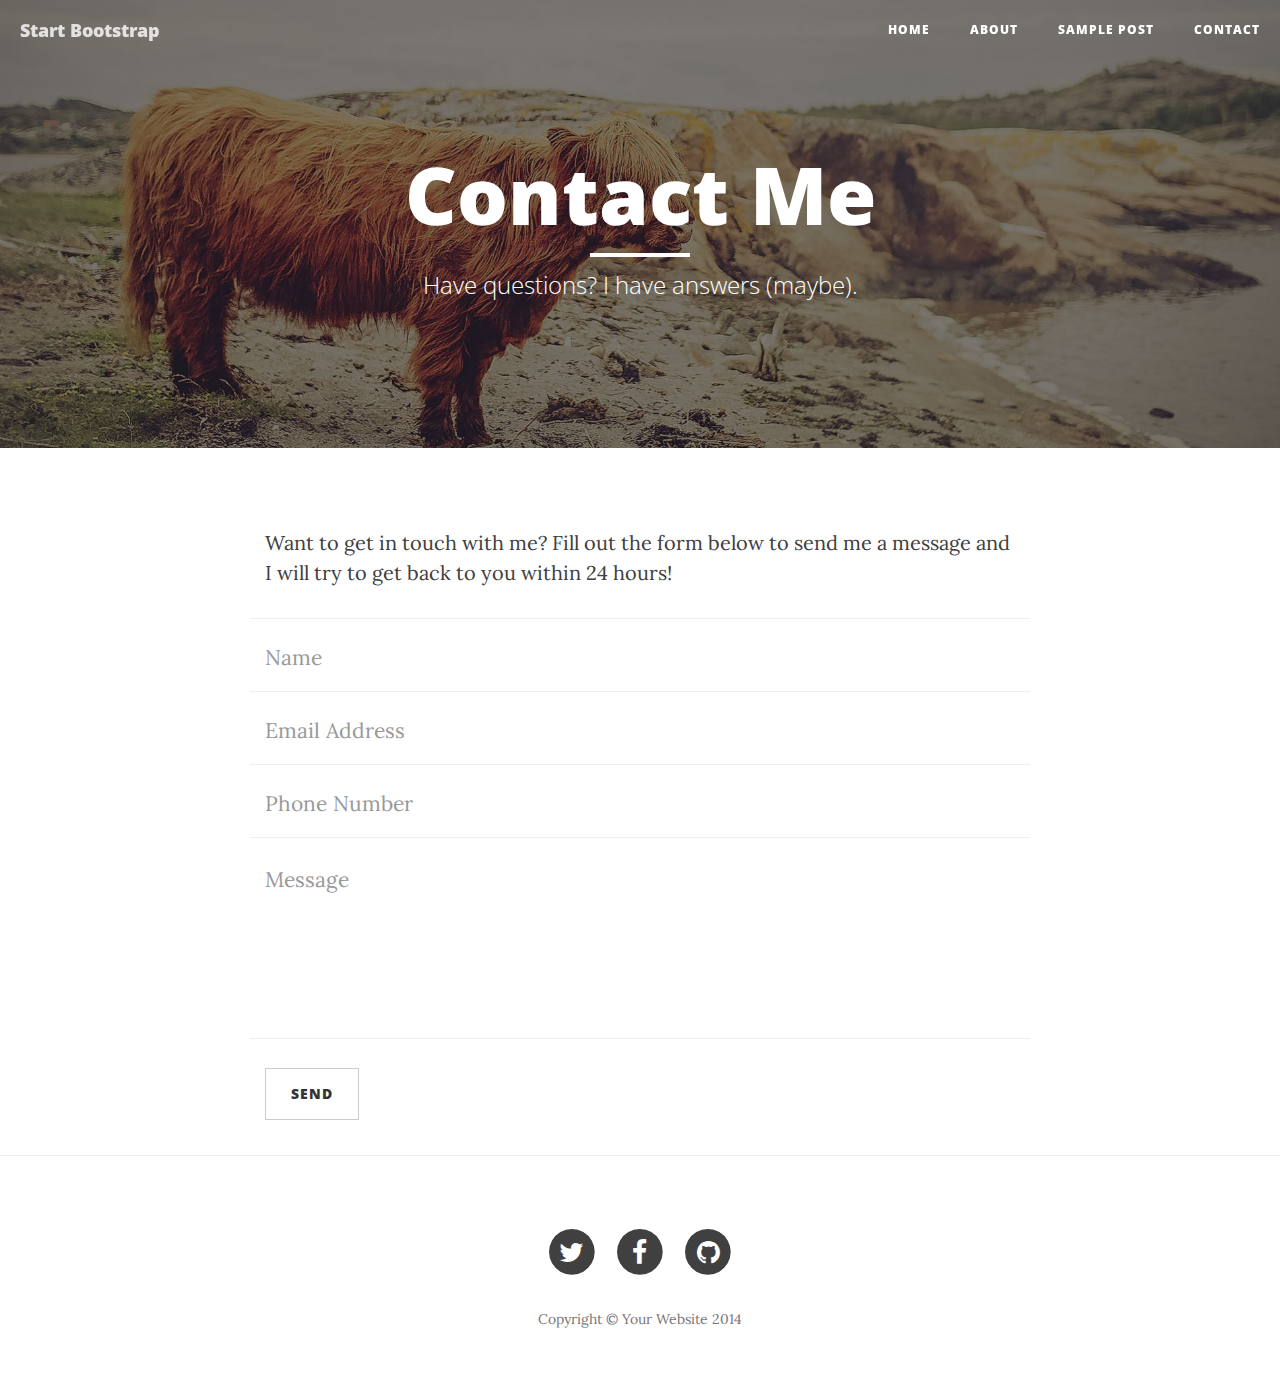
<file: landingpage/contact.html>
<!DOCTYPE html>
<html lang="en">

<head>

    <meta charset="utf-8">
    <meta http-equiv="X-UA-Compatible" content="IE=edge">
    <meta name="viewport" content="width=device-width, initial-scale=1">
    <meta name="description" content="">
    <meta name="author" content="">

    <title>Clean Blog - Contact</title>

    <!-- Bootstrap Core CSS -->
    <link href="css/bootstrap.min.css" rel="stylesheet">

    <!-- Custom CSS -->
    <link href="css/clean-blog.min.css" rel="stylesheet">

    <!-- Custom Fonts -->
    <link href="http://maxcdn.bootstrapcdn.com/font-awesome/4.1.0/css/font-awesome.min.css" rel="stylesheet" type="text/css">
    <link href='http://fonts.googleapis.com/css?family=Lora:400,700,400italic,700italic' rel='stylesheet' type='text/css'>
    <link href='http://fonts.googleapis.com/css?family=Open+Sans:300italic,400italic,600italic,700italic,800italic,400,300,600,700,800' rel='stylesheet' type='text/css'>

    <!-- HTML5 Shim and Respond.js IE8 support of HTML5 elements and media queries -->
    <!-- WARNING: Respond.js doesn't work if you view the page via file:// -->
    <!--[if lt IE 9]>
        <script src="https://oss.maxcdn.com/libs/html5shiv/3.7.0/html5shiv.js"></script>
        <script src="https://oss.maxcdn.com/libs/respond.js/1.4.2/respond.min.js"></script>
    <![endif]-->

</head>

<body>

    <!-- Navigation -->
    <nav class="navbar navbar-default navbar-custom navbar-fixed-top">
        <div class="container-fluid">
            <!-- Brand and toggle get grouped for better mobile display -->
            <div class="navbar-header page-scroll">
                <button type="button" class="navbar-toggle" data-toggle="collapse" data-target="#bs-example-navbar-collapse-1">
                    <span class="sr-only">Toggle navigation</span>
                    <span class="icon-bar"></span>
                    <span class="icon-bar"></span>
                    <span class="icon-bar"></span>
                </button>
                <a class="navbar-brand" href="index.html">Start Bootstrap</a>
            </div>

            <!-- Collect the nav links, forms, and other content for toggling -->
            <div class="collapse navbar-collapse" id="bs-example-navbar-collapse-1">
                <ul class="nav navbar-nav navbar-right">
                    <li>
                        <a href="index.html">Home</a>
                    </li>
                    <li>
                        <a href="about.html">About</a>
                    </li>
                    <li>
                        <a href="post.html">Sample Post</a>
                    </li>
                    <li>
                        <a href="contact.html">Contact</a>
                    </li>
                </ul>
            </div>
            <!-- /.navbar-collapse -->
        </div>
        <!-- /.container -->
    </nav>

    <!-- Page Header -->
    <!-- Set your background image for this header on the line below. -->
    <header class="intro-header" style="background-image: url('img/contact-bg.jpg')">
        <div class="container">
            <div class="row">
                <div class="col-lg-8 col-lg-offset-2 col-md-10 col-md-offset-1">
                    <div class="page-heading">
                        <h1>Contact Me</h1>
                        <hr class="small">
                        <span class="subheading">Have questions? I have answers (maybe).</span>
                    </div>
                </div>
            </div>
        </div>
    </header>

    <!-- Main Content -->
    <div class="container">
        <div class="row">
            <div class="col-lg-8 col-lg-offset-2 col-md-10 col-md-offset-1">
                <p>Want to get in touch with me? Fill out the form below to send me a message and I will try to get back to you within 24 hours!</p>
                <!-- Contact Form - Enter your email address on line 19 of the mail/contact_me.php file to make this form work. -->
                <!-- WARNING: Some web hosts do not allow emails to be sent through forms to common mail hosts like Gmail or Yahoo. It's recommended that you use a private domain email address! -->
                <!-- NOTE: To use the contact form, your site must be on a live web host with PHP! The form will not work locally! -->
                <form name="sentMessage" id="contactForm" novalidate>
                    <div class="row control-group">
                        <div class="form-group col-xs-12 floating-label-form-group controls">
                            <label>Name</label>
                            <input type="text" class="form-control" placeholder="Name" id="name" required data-validation-required-message="Please enter your name.">
                            <p class="help-block text-danger"></p>
                        </div>
                    </div>
                    <div class="row control-group">
                        <div class="form-group col-xs-12 floating-label-form-group controls">
                            <label>Email Address</label>
                            <input type="email" class="form-control" placeholder="Email Address" id="email" required data-validation-required-message="Please enter your email address.">
                            <p class="help-block text-danger"></p>
                        </div>
                    </div>
                    <div class="row control-group">
                        <div class="form-group col-xs-12 floating-label-form-group controls">
                            <label>Phone Number</label>
                            <input type="tel" class="form-control" placeholder="Phone Number" id="phone" required data-validation-required-message="Please enter your phone number.">
                            <p class="help-block text-danger"></p>
                        </div>
                    </div>
                    <div class="row control-group">
                        <div class="form-group col-xs-12 floating-label-form-group controls">
                            <label>Message</label>
                            <textarea rows="5" class="form-control" placeholder="Message" id="message" required data-validation-required-message="Please enter a message."></textarea>
                            <p class="help-block text-danger"></p>
                        </div>
                    </div>
                    <br>
                    <div id="success"></div>
                    <div class="row">
                        <div class="form-group col-xs-12">
                            <button type="submit" class="btn btn-default">Send</button>
                        </div>
                    </div>
                </form>
            </div>
        </div>
    </div>

    <hr>

    <!-- Footer -->
    <footer>
        <div class="container">
            <div class="row">
                <div class="col-lg-8 col-lg-offset-2 col-md-10 col-md-offset-1">
                    <ul class="list-inline text-center">
                        <li>
                            <a href="#">
                                <span class="fa-stack fa-lg">
                                    <i class="fa fa-circle fa-stack-2x"></i>
                                    <i class="fa fa-twitter fa-stack-1x fa-inverse"></i>
                                </span>
                            </a>
                        </li>
                        <li>
                            <a href="#">
                                <span class="fa-stack fa-lg">
                                    <i class="fa fa-circle fa-stack-2x"></i>
                                    <i class="fa fa-facebook fa-stack-1x fa-inverse"></i>
                                </span>
                            </a>
                        </li>
                        <li>
                            <a href="#">
                                <span class="fa-stack fa-lg">
                                    <i class="fa fa-circle fa-stack-2x"></i>
                                    <i class="fa fa-github fa-stack-1x fa-inverse"></i>
                                </span>
                            </a>
                        </li>
                    </ul>
                    <p class="copyright text-muted">Copyright &copy; Your Website 2014</p>
                </div>
            </div>
        </div>
    </footer>

    <!-- jQuery -->
    <script src="js/jqueryblog.js"></script>

    <!-- Bootstrap Core JavaScript -->
    <script src="js/bootstrap.min.js"></script>

    <!-- Custom Theme JavaScript -->
    <script src="js/clean-blog.min.js"></script>

</body>

</html>
</file>
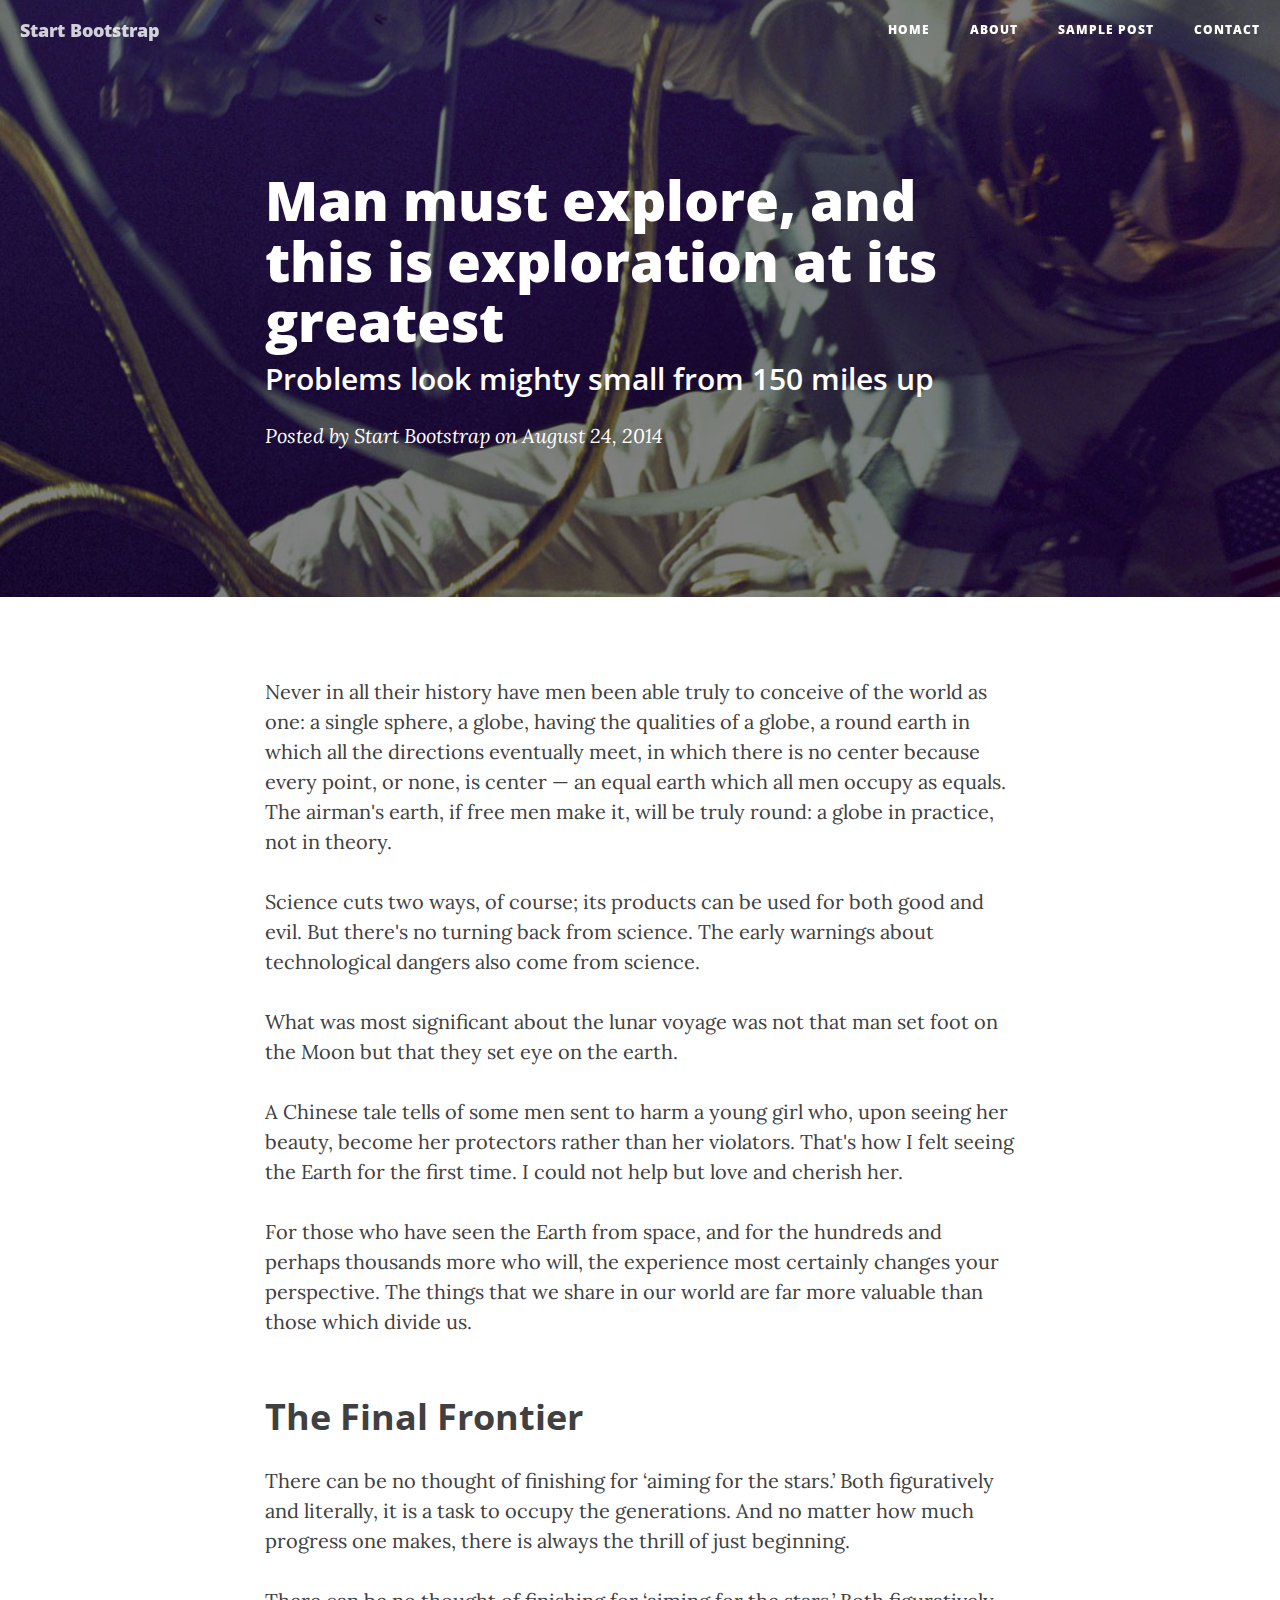
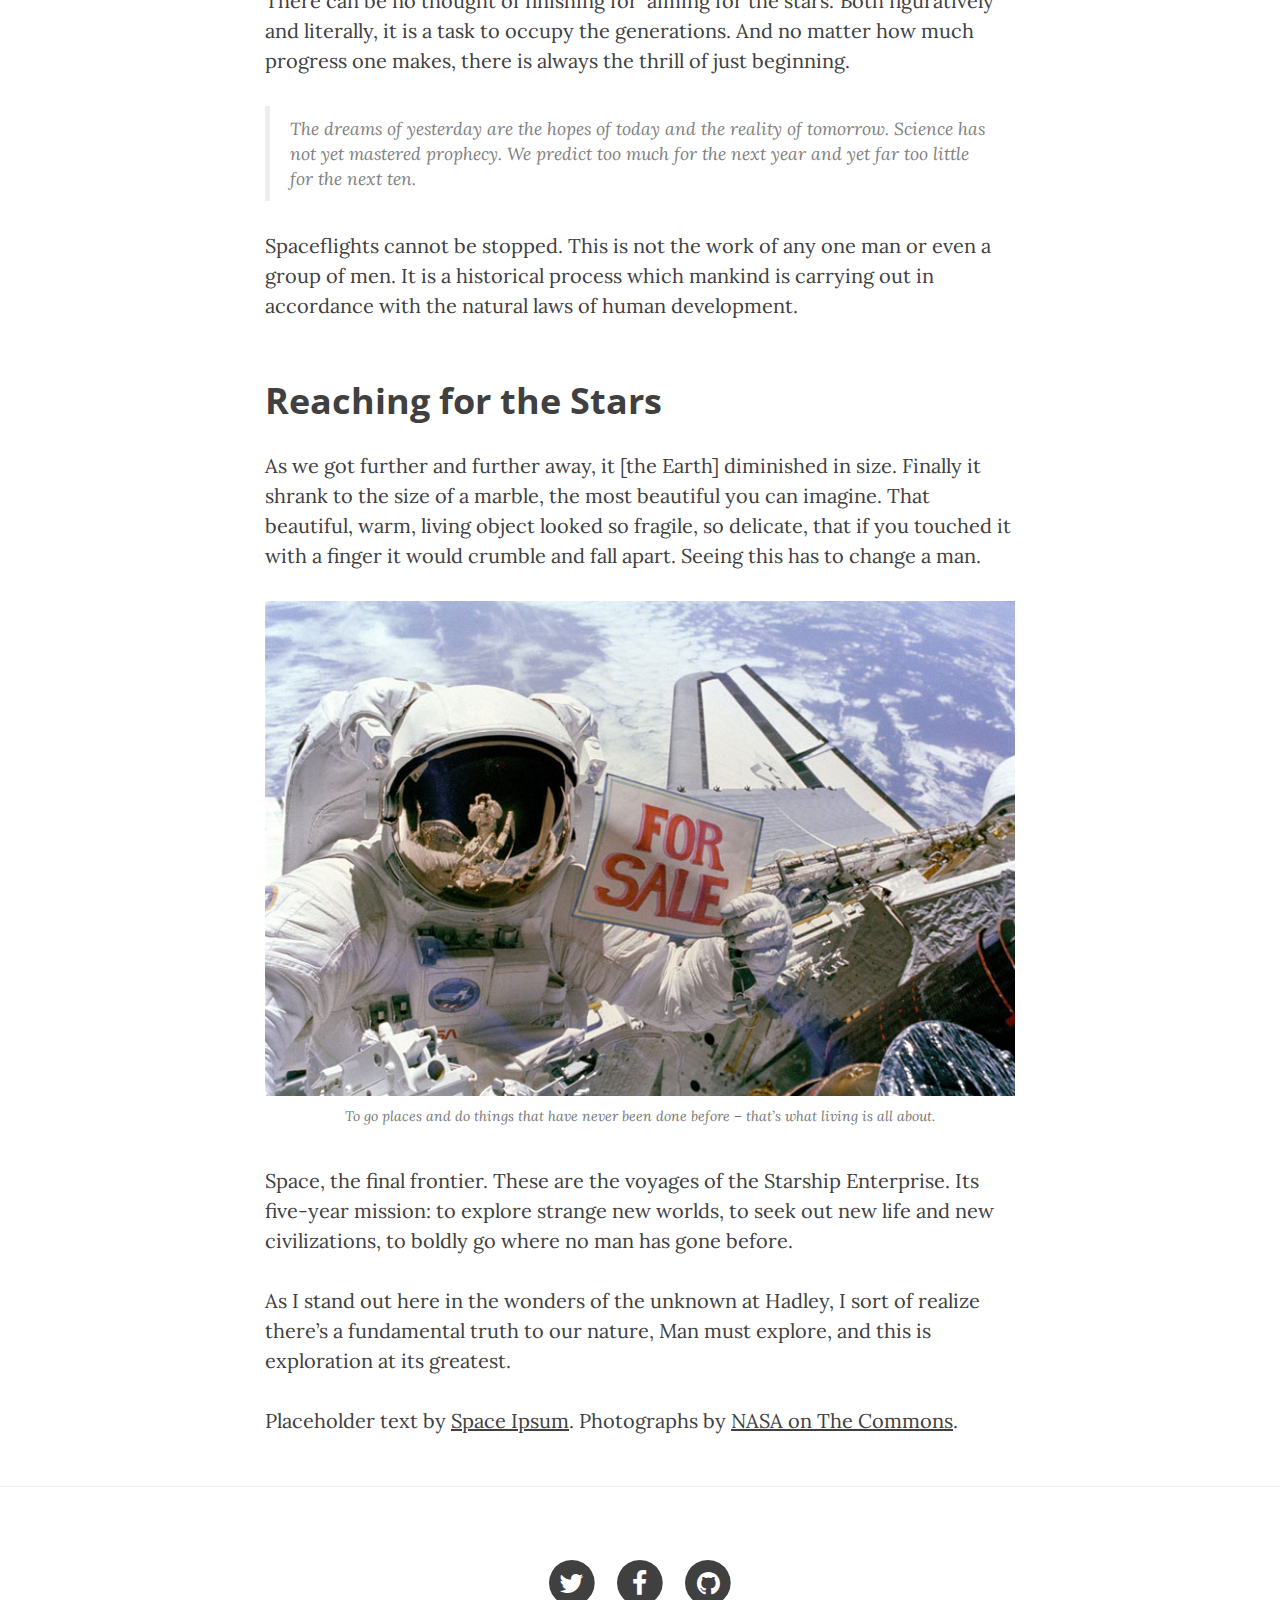
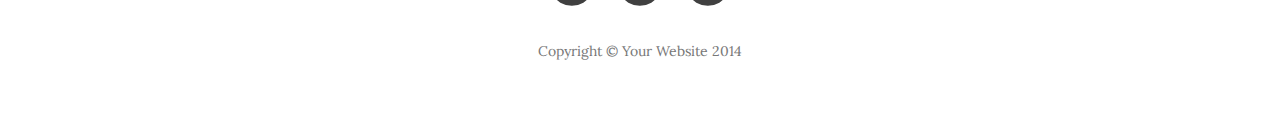
<file: landingpage/post.html>
<!DOCTYPE html>
<html lang="en">

<head>

    <meta charset="utf-8">
    <meta http-equiv="X-UA-Compatible" content="IE=edge">
    <meta name="viewport" content="width=device-width, initial-scale=1">
    <meta name="description" content="">
    <meta name="author" content="">

    <title>Clean Blog - Sample Post</title>

    <!-- Bootstrap Core CSS -->
    <link href="css/bootstrap.min.css" rel="stylesheet">

    <!-- Custom CSS -->
    <link href="css/clean-blog.min.css" rel="stylesheet">

    <!-- Custom Fonts -->
    <link href="http://maxcdn.bootstrapcdn.com/font-awesome/4.1.0/css/font-awesome.min.css" rel="stylesheet" type="text/css">
    <link href='http://fonts.googleapis.com/css?family=Lora:400,700,400italic,700italic' rel='stylesheet' type='text/css'>
    <link href='http://fonts.googleapis.com/css?family=Open+Sans:300italic,400italic,600italic,700italic,800italic,400,300,600,700,800' rel='stylesheet' type='text/css'>

    <!-- HTML5 Shim and Respond.js IE8 support of HTML5 elements and media queries -->
    <!-- WARNING: Respond.js doesn't work if you view the page via file:// -->
    <!--[if lt IE 9]>
        <script src="https://oss.maxcdn.com/libs/html5shiv/3.7.0/html5shiv.js"></script>
        <script src="https://oss.maxcdn.com/libs/respond.js/1.4.2/respond.min.js"></script>
    <![endif]-->

</head>

<body>

    <!-- Navigation -->
    <nav class="navbar navbar-default navbar-custom navbar-fixed-top">
        <div class="container-fluid">
            <!-- Brand and toggle get grouped for better mobile display -->
            <div class="navbar-header page-scroll">
                <button type="button" class="navbar-toggle" data-toggle="collapse" data-target="#bs-example-navbar-collapse-1">
                    <span class="sr-only">Toggle navigation</span>
                    <span class="icon-bar"></span>
                    <span class="icon-bar"></span>
                    <span class="icon-bar"></span>
                </button>
                <a class="navbar-brand" href="index.html">Start Bootstrap</a>
            </div>

            <!-- Collect the nav links, forms, and other content for toggling -->
            <div class="collapse navbar-collapse" id="bs-example-navbar-collapse-1">
                <ul class="nav navbar-nav navbar-right">
                    <li>
                        <a href="index.html">Home</a>
                    </li>
                    <li>
                        <a href="about.html">About</a>
                    </li>
                    <li>
                        <a href="post.html">Sample Post</a>
                    </li>
                    <li>
                        <a href="contact.html">Contact</a>
                    </li>
                </ul>
            </div>
            <!-- /.navbar-collapse -->
        </div>
        <!-- /.container -->
    </nav>

    <!-- Page Header -->
    <!-- Set your background image for this header on the line below. -->
    <header class="intro-header" style="background-image: url('img/post-bg.jpg')">
        <div class="container">
            <div class="row">
                <div class="col-lg-8 col-lg-offset-2 col-md-10 col-md-offset-1">
                    <div class="post-heading">
                        <h1>Man must explore, and this is exploration at its greatest</h1>
                        <h2 class="subheading">Problems look mighty small from 150 miles up</h2>
                        <span class="meta">Posted by <a href="#">Start Bootstrap</a> on August 24, 2014</span>
                    </div>
                </div>
            </div>
        </div>
    </header>

    <!-- Post Content -->
    <article>
        <div class="container">
            <div class="row">
                <div class="col-lg-8 col-lg-offset-2 col-md-10 col-md-offset-1">
                    <p>Never in all their history have men been able truly to conceive of the world as one: a single sphere, a globe, having the qualities of a globe, a round earth in which all the directions eventually meet, in which there is no center because every point, or none, is center — an equal earth which all men occupy as equals. The airman's earth, if free men make it, will be truly round: a globe in practice, not in theory.</p>

                    <p>Science cuts two ways, of course; its products can be used for both good and evil. But there's no turning back from science. The early warnings about technological dangers also come from science.</p>

                    <p>What was most significant about the lunar voyage was not that man set foot on the Moon but that they set eye on the earth.</p>

                    <p>A Chinese tale tells of some men sent to harm a young girl who, upon seeing her beauty, become her protectors rather than her violators. That's how I felt seeing the Earth for the first time. I could not help but love and cherish her.</p>

                    <p>For those who have seen the Earth from space, and for the hundreds and perhaps thousands more who will, the experience most certainly changes your perspective. The things that we share in our world are far more valuable than those which divide us.</p>

                    <h2 class="section-heading">The Final Frontier</h2>

                    <p>There can be no thought of finishing for ‘aiming for the stars.’ Both figuratively and literally, it is a task to occupy the generations. And no matter how much progress one makes, there is always the thrill of just beginning.</p>

                    <p>There can be no thought of finishing for ‘aiming for the stars.’ Both figuratively and literally, it is a task to occupy the generations. And no matter how much progress one makes, there is always the thrill of just beginning.</p>

                    <blockquote>The dreams of yesterday are the hopes of today and the reality of tomorrow. Science has not yet mastered prophecy. We predict too much for the next year and yet far too little for the next ten.</blockquote>

                    <p>Spaceflights cannot be stopped. This is not the work of any one man or even a group of men. It is a historical process which mankind is carrying out in accordance with the natural laws of human development.</p>

                    <h2 class="section-heading">Reaching for the Stars</h2>

                    <p>As we got further and further away, it [the Earth] diminished in size. Finally it shrank to the size of a marble, the most beautiful you can imagine. That beautiful, warm, living object looked so fragile, so delicate, that if you touched it with a finger it would crumble and fall apart. Seeing this has to change a man.</p>

                    <a href="#">
                        <img class="img-responsive" src="img/post-sample-image.jpg" alt="">
                    </a>
                    <span class="caption text-muted">To go places and do things that have never been done before – that’s what living is all about.</span>

                    <p>Space, the final frontier. These are the voyages of the Starship Enterprise. Its five-year mission: to explore strange new worlds, to seek out new life and new civilizations, to boldly go where no man has gone before.</p>

                    <p>As I stand out here in the wonders of the unknown at Hadley, I sort of realize there’s a fundamental truth to our nature, Man must explore, and this is exploration at its greatest.</p>

                    <p>Placeholder text by <a href="http://spaceipsum.com/">Space Ipsum</a>. Photographs by <a href="https://www.flickr.com/photos/nasacommons/">NASA on The Commons</a>.</p>
                </div>
            </div>
        </div>
    </article>

    <hr>

    <!-- Footer -->
    <footer>
        <div class="container">
            <div class="row">
                <div class="col-lg-8 col-lg-offset-2 col-md-10 col-md-offset-1">
                    <ul class="list-inline text-center">
                        <li>
                            <a href="#">
                                <span class="fa-stack fa-lg">
                                    <i class="fa fa-circle fa-stack-2x"></i>
                                    <i class="fa fa-twitter fa-stack-1x fa-inverse"></i>
                                </span>
                            </a>
                        </li>
                        <li>
                            <a href="#">
                                <span class="fa-stack fa-lg">
                                    <i class="fa fa-circle fa-stack-2x"></i>
                                    <i class="fa fa-facebook fa-stack-1x fa-inverse"></i>
                                </span>
                            </a>
                        </li>
                        <li>
                            <a href="#">
                                <span class="fa-stack fa-lg">
                                    <i class="fa fa-circle fa-stack-2x"></i>
                                    <i class="fa fa-github fa-stack-1x fa-inverse"></i>
                                </span>
                            </a>
                        </li>
                    </ul>
                    <p class="copyright text-muted">Copyright &copy; Your Website 2014</p>
                </div>
            </div>
        </div>
    </footer>

    <!-- jQuery -->
    <script src="js/jqueryblog.js"></script>

    <!-- Bootstrap Core JavaScript -->
    <script src="js/bootstrap.min.js"></script>

    <!-- Custom Theme JavaScript -->
    <script src="js/clean-blog.min.js"></script>

</body>

</html>
</file>
<file: landingpage/css/clean-blog.min.css>
/*!
 * Clean Blog v1.0.0 (http://startbootstrap.com)
 * Copyright 2014 Start Bootstrap
 * Licensed under Apache 2.0 (https://github.com/IronSummitMedia/startbootstrap/blob/gh-pages/LICENSE)
 */

body{font-family:Lora,'Times New Roman',serif;font-size:20px;color:#404040}p{line-height:1.5;margin:30px 0}p a{text-decoration:underline}h1,h2,h3,h4,h5,h6{font-family:'Open Sans','Helvetica Neue',Helvetica,Arial,sans-serif;font-weight:800}a{color:#404040}a:hover,a:focus{color:#0085a1}a img:hover,a img:focus{cursor:zoom-in}blockquote{color:gray;font-style:italic}hr.small{max-width:100px;margin:15px auto;border-width:4px;border-color:#fff}.navbar-custom{position:absolute;top:0;left:0;width:100%;z-index:3;font-family:'Open Sans','Helvetica Neue',Helvetica,Arial,sans-serif}.navbar-custom .navbar-brand{font-weight:800}.navbar-custom .nav li a{text-transform:uppercase;font-size:12px;font-weight:800;letter-spacing:1px}@media only screen and (min-width:768px){.navbar-custom{background:0 0;border-bottom:1px solid transparent}.navbar-custom .navbar-brand{color:#fff;padding:20px}.navbar-custom .navbar-brand:hover,.navbar-custom .navbar-brand:focus{color:rgba(255,255,255,.8)}.navbar-custom .nav li a{color:#fff;padding:20px}.navbar-custom .nav li a:hover,.navbar-custom .nav li a:focus{color:rgba(255,255,255,.8)}}@media only screen and (min-width:1170px){.navbar-custom{-webkit-transition:background-color .3s;-moz-transition:background-color .3s;transition:background-color .3s;-webkit-transform:translate3d(0,0,0);-moz-transform:translate3d(0,0,0);-ms-transform:translate3d(0,0,0);-o-transform:translate3d(0,0,0);transform:translate3d(0,0,0);-webkit-backface-visibility:hidden;backface-visibility:hidden}.navbar-custom.is-fixed{position:fixed;top:-61px;background-color:rgba(255,255,255,.9);border-bottom:1px solid #f2f2f2;-webkit-transition:-webkit-transform .3s;-moz-transition:-moz-transform .3s;transition:transform .3s}.navbar-custom.is-fixed .navbar-brand{color:#404040}.navbar-custom.is-fixed .navbar-brand:hover,.navbar-custom.is-fixed .navbar-brand:focus{color:#0085a1}.navbar-custom.is-fixed .nav li a{color:#404040}.navbar-custom.is-fixed .nav li a:hover,.navbar-custom.is-fixed .nav li a:focus{color:#0085a1}.navbar-custom.is-visible{-webkit-transform:translate3d(0,100%,0);-moz-transform:translate3d(0,100%,0);-ms-transform:translate3d(0,100%,0);-o-transform:translate3d(0,100%,0);transform:translate3d(0,100%,0)}}.intro-header{background-color:gray;background:no-repeat center center;background-attachment:scroll;-webkit-background-size:cover;-moz-background-size:cover;background-size:cover;-o-background-size:cover;margin-bottom:50px}.intro-header .site-heading,.intro-header .post-heading,.intro-header .page-heading{padding:100px 0 50px;color:#fff}@media only screen and (min-width:768px){.intro-header .site-heading,.intro-header .post-heading,.intro-header .page-heading{padding:150px 0}}.intro-header .site-heading,.intro-header .page-heading{text-align:center}.intro-header .site-heading h1,.intro-header .page-heading h1{margin-top:0;font-size:50px}.intro-header .site-heading .subheading,.intro-header .page-heading .subheading{font-size:24px;line-height:1.1;display:block;font-family:'Open Sans','Helvetica Neue',Helvetica,Arial,sans-serif;font-weight:300;margin:10px 0 0}@media only screen and (min-width:768px){.intro-header .site-heading h1,.intro-header .page-heading h1{font-size:80px}}.intro-header .post-heading h1{font-size:35px}.intro-header .post-heading .subheading,.intro-header .post-heading .meta{line-height:1.1;display:block}.intro-header .post-heading .subheading{font-family:'Open Sans','Helvetica Neue',Helvetica,Arial,sans-serif;font-size:24px;margin:10px 0 30px;font-weight:600}.intro-header .post-heading .meta{font-family:Lora,'Times New Roman',serif;font-style:italic;font-weight:300;font-size:20px}.intro-header .post-heading .meta a{color:#fff}@media only screen and (min-width:768px){.intro-header .post-heading h1{font-size:55px}.intro-header .post-heading .subheading{font-size:30px}}.post-preview>a{color:#404040}.post-preview>a:hover,.post-preview>a:focus{text-decoration:none;color:#0085a1}.post-preview>a>.post-title{font-size:30px;margin-top:30px;margin-bottom:10px}.post-preview>a>.post-subtitle{margin:0;font-weight:300;margin-bottom:10px}.post-preview>.post-meta{color:gray;font-size:18px;font-style:italic;margin-top:0}.post-preview>.post-meta>a{text-decoration:none;color:#404040}.post-preview>.post-meta>a:hover,.post-preview>.post-meta>a:focus{color:#0085a1;text-decoration:underline}@media only screen and (min-width:768px){.post-preview>a>.post-title{font-size:36px}}.section-heading{font-size:36px;margin-top:60px;font-weight:700}.caption{text-align:center;font-size:14px;padding:10px;font-style:italic;margin:0;display:block;border-bottom-right-radius:5px;border-bottom-left-radius:5px}footer{padding:50px 0 65px}footer .list-inline{margin:0;padding:0}footer .copyright{font-size:14px;text-align:center;margin-bottom:0}.floating-label-form-group{font-size:14px;position:relative;margin-bottom:0;padding-bottom:.5em;border-bottom:1px solid #eee}.floating-label-form-group input,.floating-label-form-group textarea{z-index:1;position:relative;padding-right:0;padding-left:0;border:none;border-radius:0;font-size:1.5em;background:0 0;box-shadow:none!important;resize:none}.floating-label-form-group label{display:block;z-index:0;position:relative;top:2em;margin:0;font-size:.85em;line-height:1.764705882em;vertical-align:middle;vertical-align:baseline;opacity:0;-webkit-transition:top .3s ease,opacity .3s ease;-moz-transition:top .3s ease,opacity .3s ease;-ms-transition:top .3s ease,opacity .3s ease;transition:top .3s ease,opacity .3s ease}.floating-label-form-group::not(:first-child){padding-left:14px;border-left:1px solid #eee}.floating-label-form-group-with-value label{top:0;opacity:1}.floating-label-form-group-with-focus label{color:#0085a1}form .row:first-child .floating-label-form-group{border-top:1px solid #eee}.btn{font-family:'Open Sans','Helvetica Neue',Helvetica,Arial,sans-serif;text-transform:uppercase;font-size:14px;font-weight:800;letter-spacing:1px;border-radius:0;padding:15px 25px}.btn-lg{font-size:16px;padding:25px 35px}.btn-default:hover,.btn-default:focus{background-color:#0085a1;border:1px solid #0085a1;color:#fff}.pager{margin:20px 0 0}.pager li>a,.pager li>span{font-family:'Open Sans','Helvetica Neue',Helvetica,Arial,sans-serif;text-transform:uppercase;font-size:14px;font-weight:800;letter-spacing:1px;padding:15px 25px;background-color:#fff;border-radius:0}.pager li>a:hover,.pager li>a:focus{color:#fff;background-color:#0085a1;border:1px solid #0085a1}.pager .disabled>a,.pager .disabled>a:hover,.pager .disabled>a:focus,.pager .disabled>span{color:gray;background-color:#404040;cursor:not-allowed}::-moz-selection{color:#fff;text-shadow:none;background:#0085a1}::selection{color:#fff;text-shadow:none;background:#0085a1}img::selection{color:#fff;background:0 0}img::-moz-selection{color:#fff;background:0 0}body{webkit-tap-highlight-color:#0085a1}
</file>
